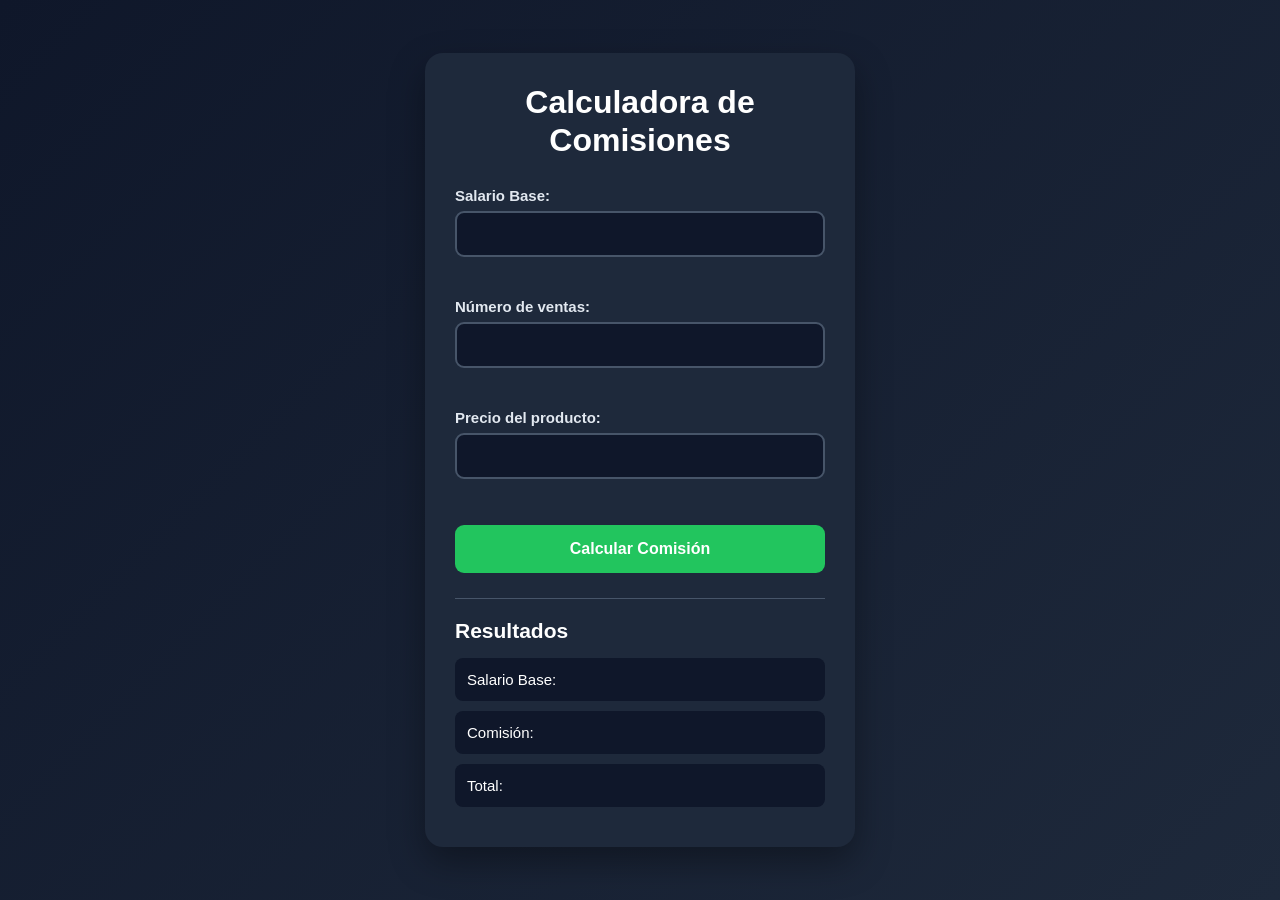
<file: index.html>
<!DOCTYPE html>
<html lang="es">

<head>
    <meta charset="UTF-8">
    <meta name="viewport" content="width=device-width, initial-scale=1.0">
    <title>Calculadora de Comisiones</title>
    <link rel="stylesheet" href="ventas.css">
    <script src="ventas.js"></script>
    <script src="utilitarios.js"></script>
</head>

<body>

    <div class="contenedor">
        <h1>Calculadora de Comisiones</h1>

        <div class="campo">
            <label for="txtSueldoBase">Salario Base:</label>
            <input type="text" id="txtSueldoBase" onblur="validarInput('txtSueldoBase', 'errorSueldoBase');">
            <span id="errorSueldoBase" class="mensaje-error"></span>
        </div>

        <div class="campo">
            <label for="txtVentas">Número de ventas:</label>
            <input type="text" id="txtVentas" onblur="validarInput('txtVentas', 'errorVentas');">
            <span id="errorVentas" class="mensaje-error"></span>
        </div>

        <div class="campo">
            <label for="txtPrecio">Precio del producto:</label>
            <input type="text" id="txtPrecio" onblur="validarInput('txtPrecio', 'errorPrecio');">
            <span id="errorPrecio" class="mensaje-error"></span>
        </div>

        <button onclick="calcular()">Calcular Comisión</button>

        <div class="resultados">
            <h2>Resultados</h2>

            <p>Salario Base: <span id="spSueldoBase"></span></p>
            <p>Comisión: <span id="spComision"></span></p>
            <p>Total: <span id="spTotal"></span></p>
        </div>
    </div>

</body>

</html>
</file>
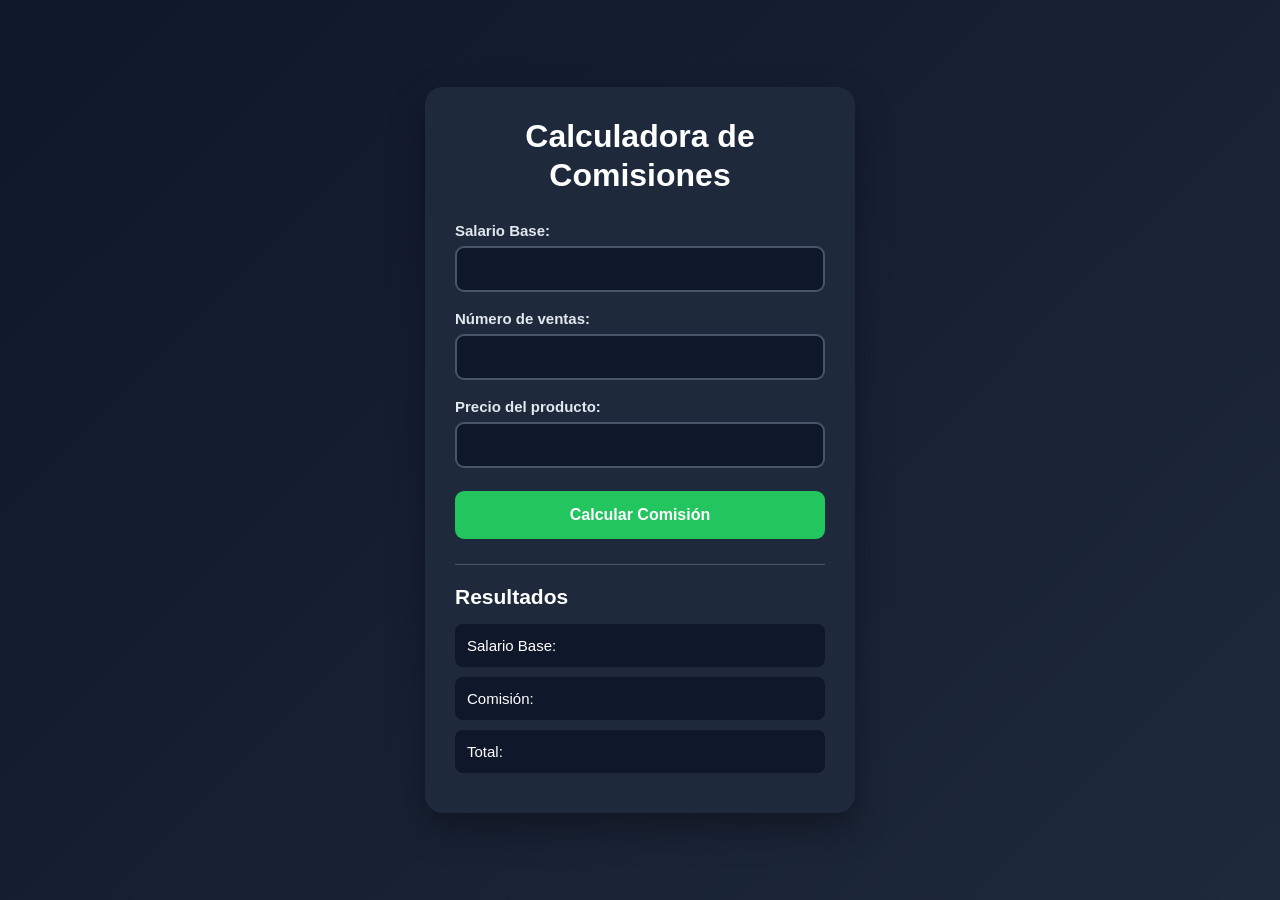
<file: ventas.html>
<!DOCTYPE html>
<html lang="es">
<head>
    <meta charset="UTF-8">
    <meta name="viewport" content="width=device-width, initial-scale=1.0">
    <title>Calculadora de Comisiones</title>
    <link rel="stylesheet" href="ventas.css">
    <script src="ventas.js"></script>
    <script src="utilitarios.js"></script>
</head>
<body>

    <div class="contenedor">
        <h1>Calculadora de Comisiones</h1>

        <div class="campo">
            <label for="txtSueldoBase">Salario Base:</label>
            <input type="text" id="txtSueldoBase">
        </div>

        <div class="campo">
            <label for="txtVentas">Número de ventas:</label>
            <input type="text" id="txtVentas">
        </div>

        <div class="campo">
            <label for="txtPrecio">Precio del producto:</label>
            <input type="text" id="txtPrecio">
        </div>

        <button onclick="calcular()">Calcular Comisión</button>

        <div class="resultados">
            <h2>Resultados</h2>

            <p>Salario Base: <span id="spSueldoBase"></span></p>
            <p>Comisión: <span id="spComision"></span></p>
            <p>Total: <span id="spTotal"></span></p>
        </div>
    </div>

</body>
</html>
</file>
<file: ventas.css>
* {
    box-sizing: border-box;
}

body {
    margin: 0;
    padding: 20px;
    min-height: 100vh;

    font-family: Arial, sans-serif;

    background: linear-gradient(135deg, #0f172a, #1e293b);
    color: white;

    display: flex;
    justify-content: center;
    align-items: center;
}

/* Contenedor principal */
.contenedor {
    width: 100%;
    max-width: 430px;

    background-color: #1e293b;

    padding: 30px;

    border-radius: 18px;

    box-shadow: 0 15px 35px rgba(0, 0, 0, 0.35);
}

/* Título */
h1 {
    margin: 0 0 28px;

    text-align: center;

    font-size: clamp(24px, 6vw, 32px);
    line-height: 1.2;
}

/* Campos */
.campo {
    width: 100%;
    margin-bottom: 18px;
}

label {
    display: block;

    margin-bottom: 7px;

    font-size: 15px;
    font-weight: bold;

    color: #e2e8f0;
}

/* Entradas */
input {
    display: block;

    width: 100%;
    min-height: 46px;

    padding: 11px 13px;

    border: 2px solid #475569;
    border-radius: 9px;

    background-color: #0f172a;
    color: white;

    font-size: 16px;

    outline: none;

    transition: border-color 0.2s, box-shadow 0.2s;
}

input:focus {
    border-color: #22c55e;

    box-shadow: 0 0 0 3px rgba(34, 197, 94, 0.15);
}

/* Botón */
button {
    width: 100%;
    min-height: 48px;

    margin-top: 5px;

    padding: 12px 16px;

    border: none;
    border-radius: 9px;

    background-color: #22c55e;
    color: white;

    font-size: 16px;
    font-weight: bold;

    cursor: pointer;

    transition: background-color 0.2s, transform 0.15s;
}

button:hover {
    background-color: #16a34a;
}

button:active {
    transform: scale(0.98);
}

/* Sección de resultados */
.resultados {
    margin-top: 25px;
    padding-top: 20px;

    border-top: 1px solid #475569;
}

.resultados h2 {
    margin: 0 0 15px;

    font-size: 21px;
}

.resultados p {
    margin: 10px 0;

    padding: 11px 12px;

    background-color: #0f172a;

    border-radius: 8px;

    font-size: 15px;
    line-height: 1.4;
}

.resultados span {
    font-weight: bold;
    color: #4ade80;
}


/* =========================================
   TABLETS
   ========================================= */

@media (max-width: 768px) {

    body {
        padding: 25px 18px;
    }

    .contenedor {
        max-width: 500px;
        padding: 28px;
    }
}


/* =========================================
   CELULARES
   ========================================= */

@media (max-width: 480px) {

    body {
        padding: 15px;

        align-items: flex-start;
        padding-top: 25px;
    }

    .contenedor {
        padding: 22px 18px;

        border-radius: 14px;
    }

    h1 {
        margin-bottom: 23px;
        font-size: 25px;
    }

    label {
        font-size: 14px;
    }

    input {
        min-height: 45px;
        font-size: 16px;
    }

    button {
        min-height: 47px;
        font-size: 15px;
    }

    .resultados {
        margin-top: 22px;
        padding-top: 18px;
    }

    .resultados h2 {
        font-size: 20px;
    }

    .resultados p {
        font-size: 14px;
    }
}


/* =========================================
   CELULARES MUY PEQUEÑOS
   ========================================= */

@media (max-width: 350px) {

    body {
        padding: 10px;
        padding-top: 18px;
    }

    .contenedor {
        padding: 18px 14px;
    }

    h1 {
        font-size: 22px;
    }

    input,
    button {
        font-size: 15px;
    }
}

.mensaje-error {
    display: block;
    color: red;
    font-style: italic;
    font-size: 14px;
    margin-top: 5px;
    min-height: 18px;
}
</file>
